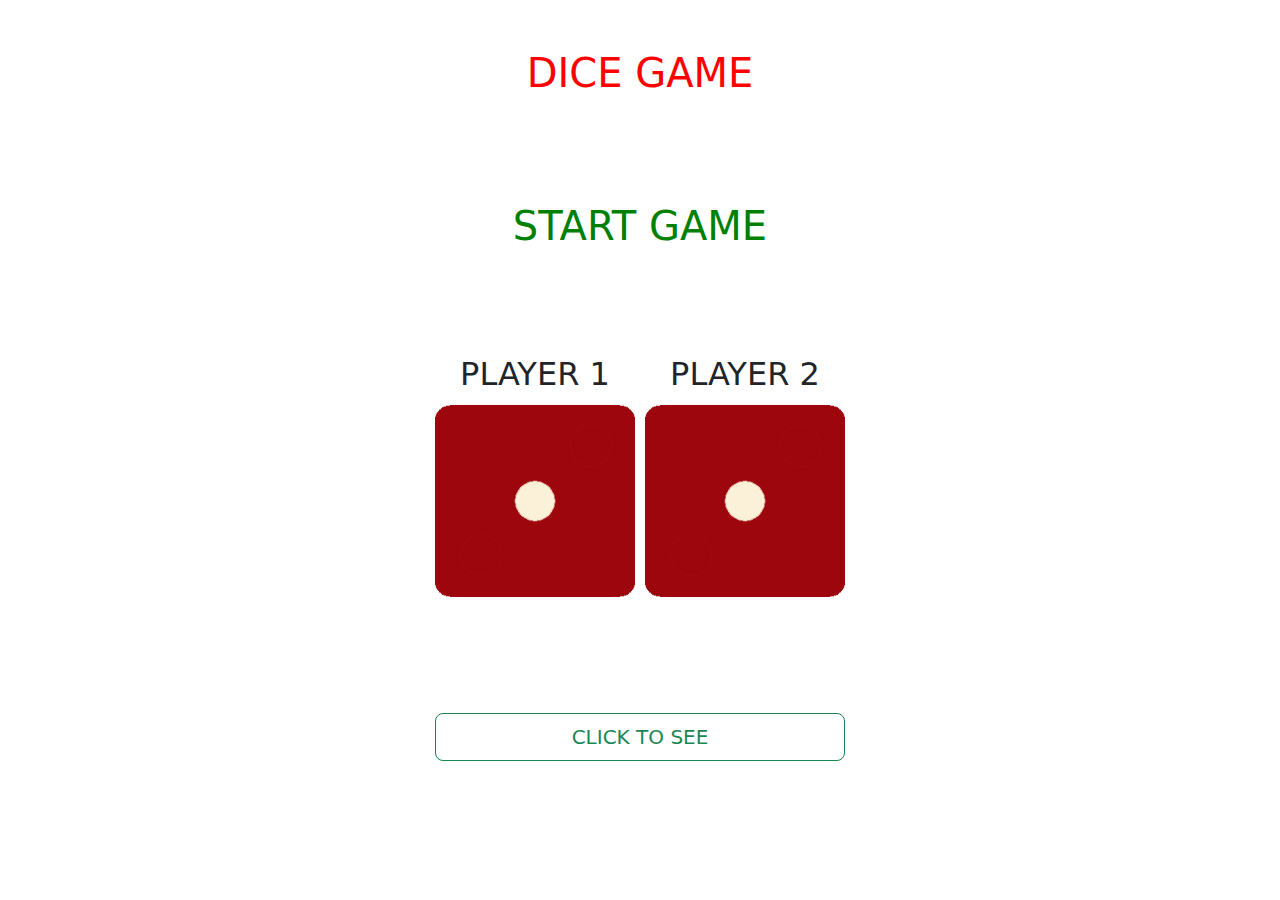
<file: index.html>
<!DOCTYPE html>
<html lang="en">
<head>
    <meta charset="UTF-8">
    <meta name="viewport" content="width=device-width, initial-scale=1.0">
    <title>Dice Game 2 player</title>
    <link href="https://cdn.jsdelivr.net/npm/bootstrap@5.3.3/dist/css/bootstrap.min.css" rel="stylesheet" integrity="sha384-QWTKZyjpPEjISv5WaRU9OFeRpok6YctnYmDr5pNlyT2bRjXh0JMhjY6hW+ALEwIH" crossorigin="anonymous">
    <link href="./style.css" rel="stylesheet">
</head>
<body>
    <h1>DICE GAME</h1>
    <h1 style="color: green;" id="win">START GAME</h1>
    <div class="game">
        <div>
            <h2>PLAYER 1</h2>
            <img src="dice1.png">
        </div>
        <div>
            <h2>PLAYER 2</H2>
            <img src="dice1.png"> 
        </div>
        
    </div>

    <button type="button" onclick="clicksay()"  class="btn btn-outline-success btn-lg">CLICK TO SEE</button>
    <script src="style.js"></script>
    <script src="https://cdn.jsdelivr.net/npm/bootstrap@5.3.3/dist/js/bootstrap.bundle.min.js" integrity="sha384-YvpcrYf0tY3lHB60NNkmXc5s9fDVZLESaAA55NDzOxhy9GkcIdslK1eN7N6jIeHz" crossorigin="anonymous"></script>       
</body>
</html>
</file>
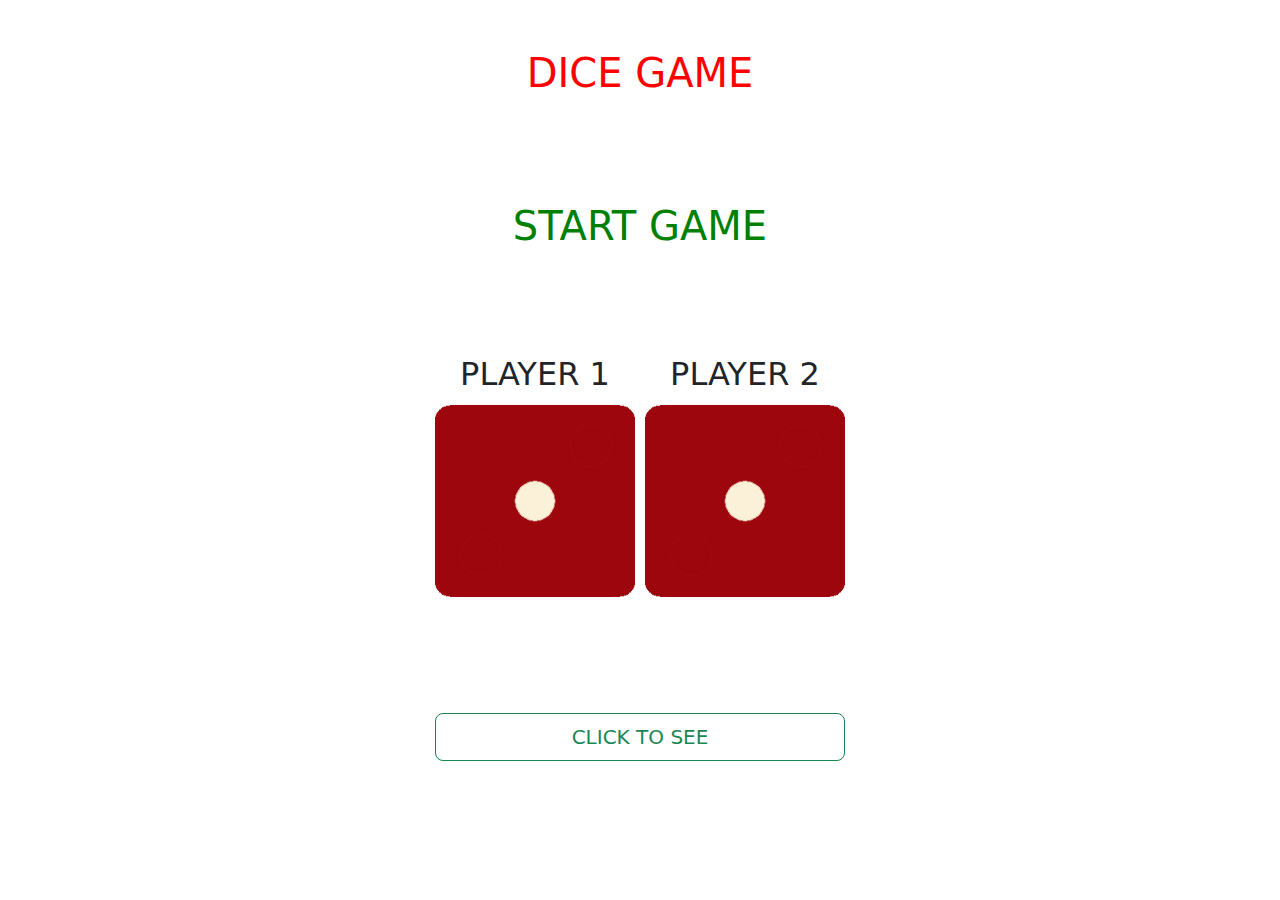
<file: Dice.html>
<!DOCTYPE html>
<html lang="en">
<head>
    <meta charset="UTF-8">
    <meta name="viewport" content="width=device-width, initial-scale=1.0">
    <title>Dice Game 2 player</title>
    <link href="https://cdn.jsdelivr.net/npm/bootstrap@5.3.3/dist/css/bootstrap.min.css" rel="stylesheet" integrity="sha384-QWTKZyjpPEjISv5WaRU9OFeRpok6YctnYmDr5pNlyT2bRjXh0JMhjY6hW+ALEwIH" crossorigin="anonymous">
    <link href="./style.css" rel="stylesheet">
</head>
<body>
    <h1>DICE GAME</h1>
    <h1 style="color: green;" id="win">START GAME</h1>
    <div class="game">
        <div>
            <h2>PLAYER 1</h2>
            <img src="dice1.png">
        </div>
        <div>
            <h2>PLAYER 2</H2>
            <img src="dice1.png"> 
        </div>
        
    </div>

    <button type="button" onclick="clicksay()"  class="btn btn-outline-success btn-lg">CLICK TO SEE</button>
    <script src="style.js"></script>
    <script src="https://cdn.jsdelivr.net/npm/bootstrap@5.3.3/dist/js/bootstrap.bundle.min.js" integrity="sha384-YvpcrYf0tY3lHB60NNkmXc5s9fDVZLESaAA55NDzOxhy9GkcIdslK1eN7N6jIeHz" crossorigin="anonymous"></script>       
</body>
</html>
</file>
<file: style.css>
body{
    display: grid;
    justify-content: center;
    align-items: center;
    height: 90vh;
}
h1{
    color: red;
    
}
.game{
    display: flex;
    justify-content: center;
    gap: 10px;
}
h2,h1{

    text-align: center;
}
button{
    margin-top: 15px;
   
}
img{
    height:200px;
    width:200px;
}
</file>
